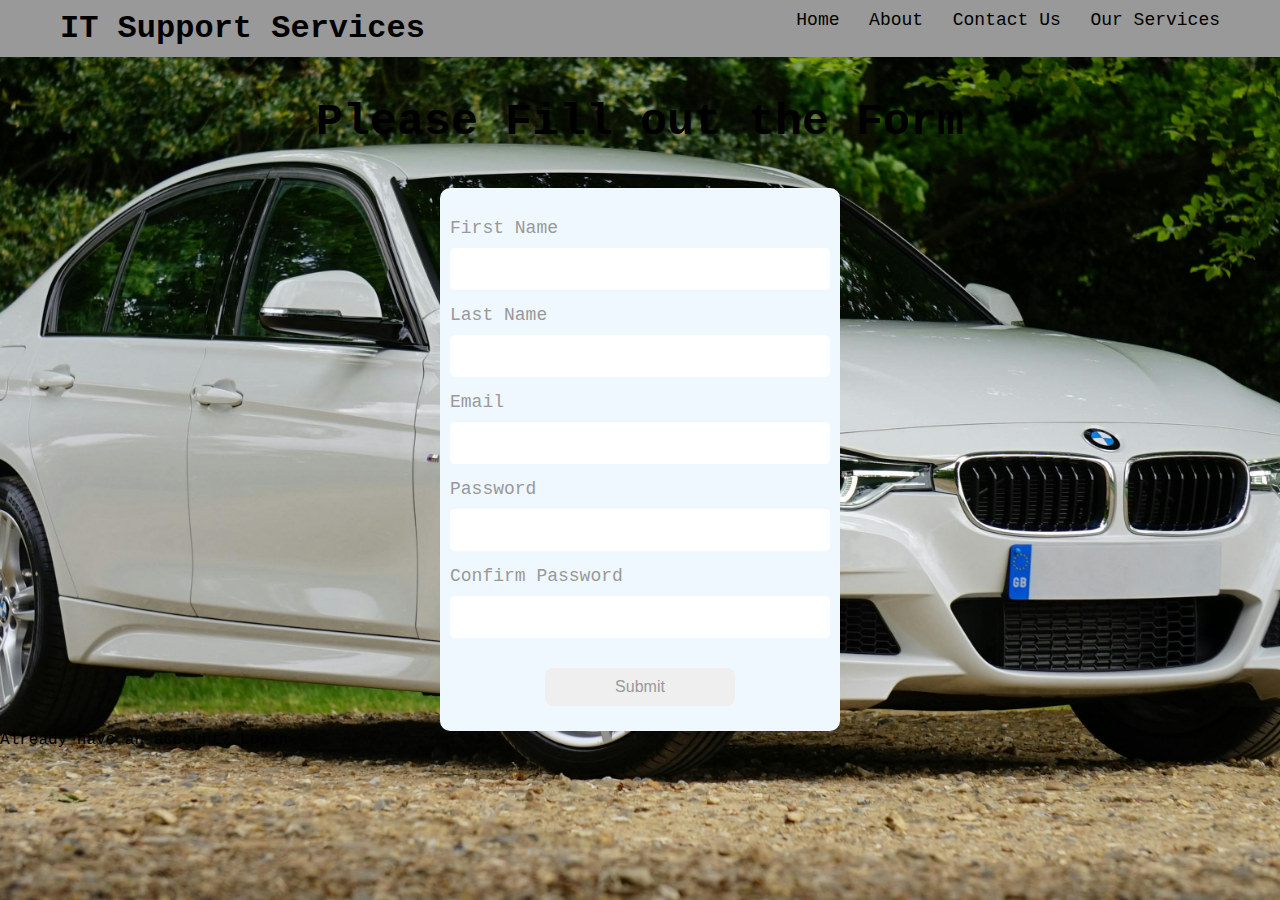
<file: index.html>
<!DOCTYPE html>
<html lang="en">
<head>
    <meta charset="UTF-8">
    <meta name="viewport" content="width=device-width, initial-scale=1.0">
    <title>Login Form</title>

    <link rel="stylesheet" href="./Styles.css">
</head>
<body>
  <header>    
    <nav class="container navbar">
        <h1 class="logo"> <a href="#"> IT Support Services</a> </h1>
        <ul class="nav">
            <li> <a href="#"> Home</a> </li>
            <li> <a href="#"> About</a> </li>
            <li> <a href="#"> Contact Us</a> </li>
            <li> <a href="#"> Our Services</a> </li>
        </ul>
    </nav>           
  </header>
  <section>
    <h1 class="intro"> Please Fill out the Form </h1>
    <form>
        <div>
            <label> First Name </label>
            <input type="text"name="First-Name">
        </div>

        <div>
            <label> Last Name </label>
            <input type="text"name="Last-Name">
        </div>

        <div> 
            <label> Email </label>
            <input type="email"name="Email">
         </div>

         <div>
            <label> Password </label>
            <input type="password"name="Password">
         </div>

         <div>
            <label> Confirm Password </label>
            <input type="password"name="Confirm-Password">
         </div>

         <input type="submit"name="Submit">


    </form>
    <p> Already have an account? <a href="login.html" id="login-link">Login</a> </p>
  </section>
    </nav> 
</body>
</html>
</file>
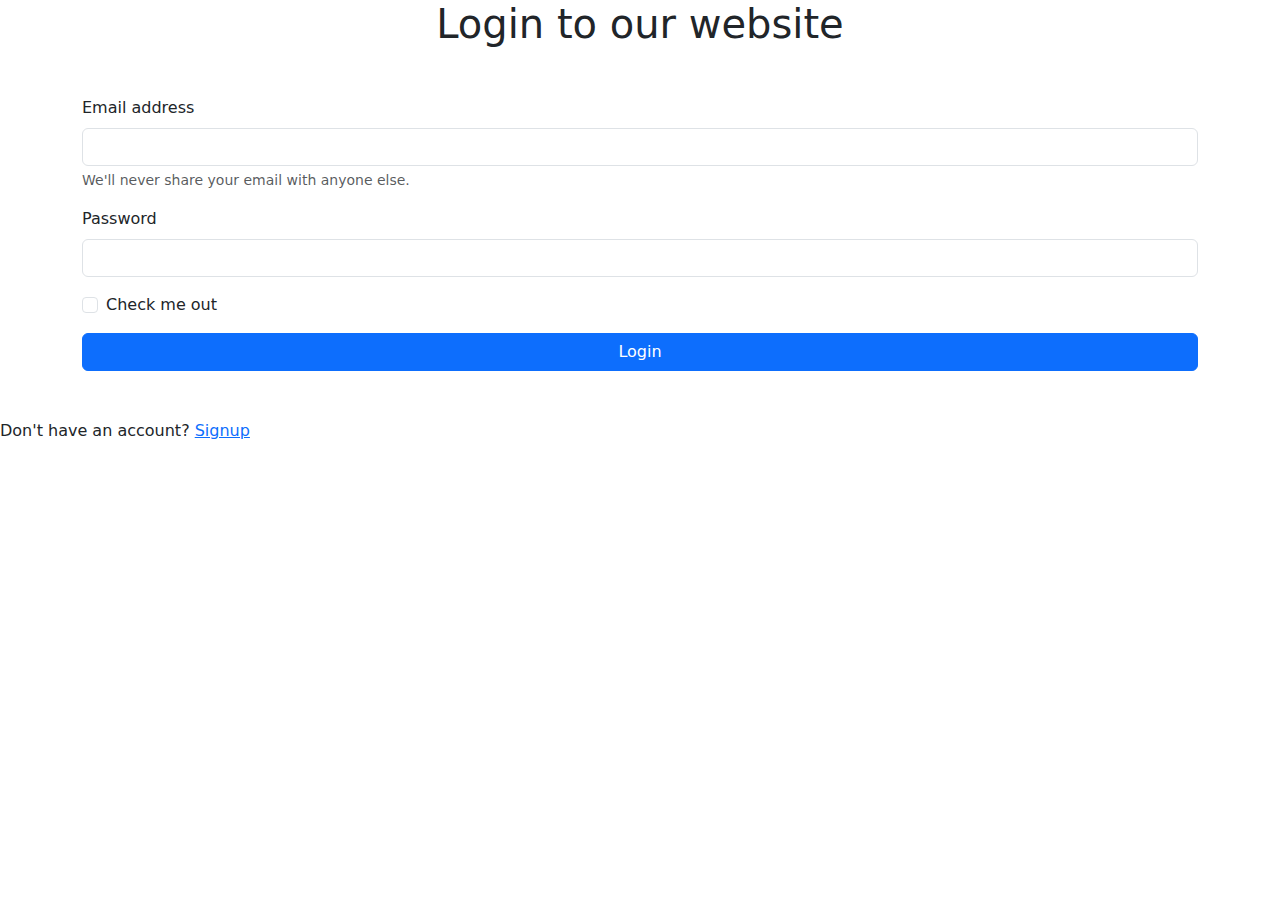
<file: login.html>
<!DOCTYPE html>
<html lang="en">
<head>
    <meta charset="UTF-8">
    <meta name="viewport" content="width=device-width, initial-scale=1.0">
    <title>Login</title><link href="https://cdn.jsdelivr.net/npm/bootstrap@5.3.3/dist/css/bootstrap.min.css" rel="stylesheet" integrity="sha384-QWTKZyjpPEjISv5WaRU9OFeRpok6YctnYmDr5pNlyT2bRjXh0JMhjY6hW+ALEwIH" crossorigin="anonymous">
</head>
<body>


    <h1 class="text-center"> Login to our website </h1>

    <div class="container mt-5">
    <form>
        <div class="mb-3">
          <label for="exampleInputEmail1" class="form-label">Email address</label>
          <input type="email" class="form-control" id="exampleInputEmail1" aria-describedby="emailHelp">
          <div id="emailHelp" class="form-text">We'll never share your email with anyone else.</div>
        </div>
        <div class="mb-3">
          <label for="exampleInputPassword1" class="form-label">Password</label>
          <input type="password" class="form-control" id="exampleInputPassword1">
        </div>
        <div class="mb-3 form-check">
          <input type="checkbox" class="form-check-input" id="exampleCheck1">
          <label class="form-check-label" for="exampleCheck1">Check me out</label>
        </div>
        <button type="submit" class="btn btn-primary w-100">Login</button>
      </form>
    </div>

    <br> <br>
    <p> Don't have an account? <a href="index.html" id="login-link">Signup</a> </p>
</body>
</html>
</file>
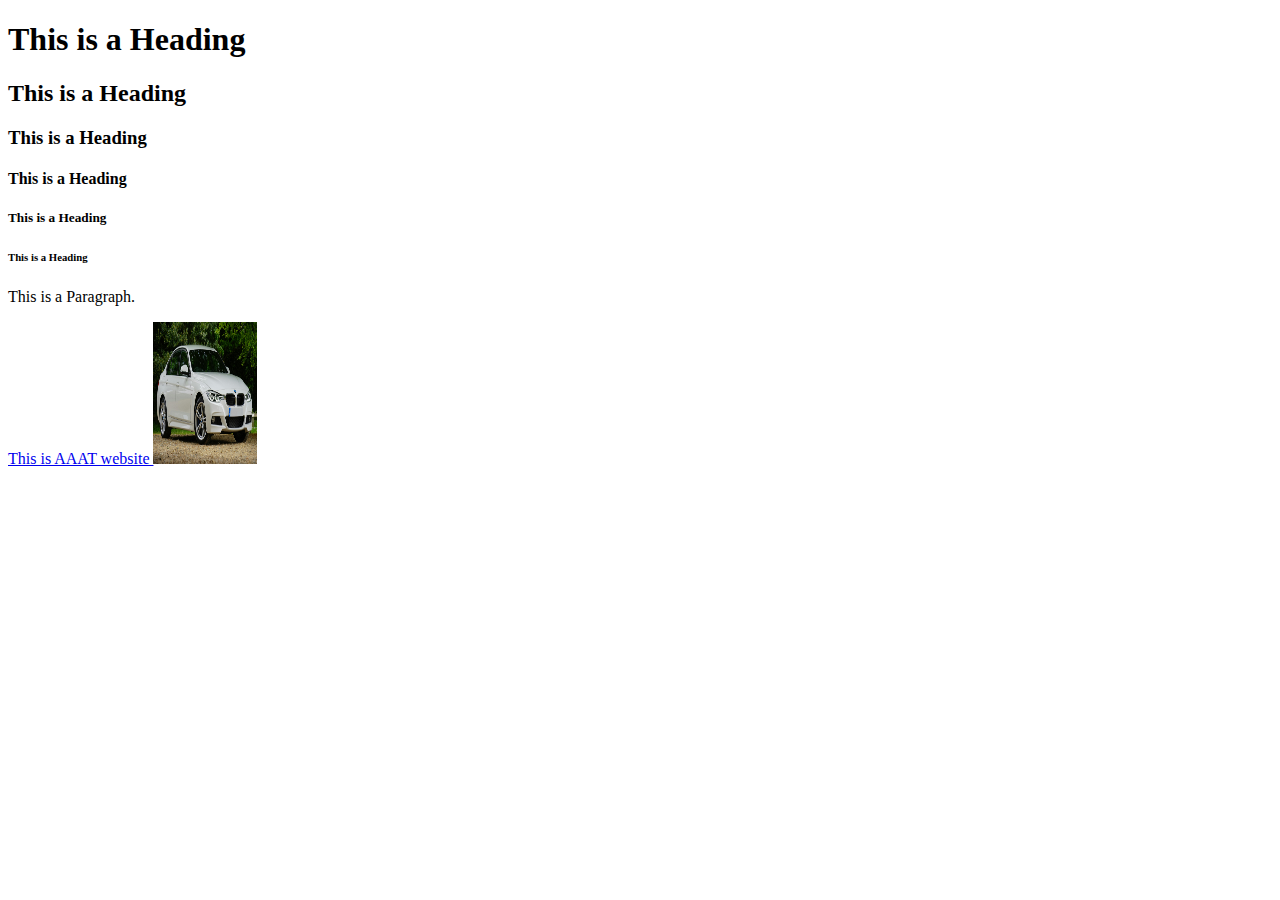
<file: Nqobile.html>
<!DOCTYPE html>
<html>
<head>
<title> My first WebPage </title>
</head>
</body>

<h1>This is a Heading</h1>
<h2>This is a Heading</h2>
<h3>This is a Heading</h3>
<h4>This is a Heading</h4>
<H5>This is a Heading</h5>
<H6>This is a Heading</h6>
<p>This is a Paragraph.</p>

<a href="https://advancedassessments.co.za/"> This is AAAT website </a>
<img src="nqobile.jpg" alt="BMW" width="104"height="142">



</body>
</html>
</file>
<file: Styles.css>
*{
    margin: 0;
    padding: 0;
    box-sizing: border-box;
}

body{
    background: url(./nqobile.jpg) no-repeat center center/ cover;
    height: 100vh;
    font-family: 'Courier New', Courier, monospace;
}

a {
    text-decoration: none;
    color: black;
}

.container{
    max-width: 1200px;
    margin: auto;
    padding: 0 10px;
    overflow: auto;
    border: 2px white;
}

header {
    background-color: #999;
}

header nav h1 {
    float: left;
    padding: 10px;
}

header nav ul {
    float: right;
}

header nav ul li{
    display: inline;
}


header nav ul li a {
    font-size: 18px;
    text-align: center;
    display: inline-block;
    padding: 10px;
}

header nav ul li a:hover{
    color: blue;
    background-color: lightgray;

}

h1.intro {
    text-align: center;
    color: black;
    font-size: 45px;
    margin: 40px;
}

form{
    max-width: 400px;
    margin: auto;
    background-color: aliceblue;
    padding: 10px;
    padding-top: 30px;
    margin-top: 20px;
    border-radius: 10px;
}

form label {
    display: block;
    color: #999;
    margin-bottom: 10px;
    font-size: 18px;
}

form input[type="text"],
form input[type="email"],
form input[type="password"] {
    width: 100%;
    padding: 12px;
    margin-bottom: 15px;
    border: none;
    border-radius:  5px;
    font-size: 16px;
}

form input[type="submit"] {
    display: block;
    margin: 15px auto;
    width: 50%;
    padding: 10px 12px;
    border: none;
    border-radius: 8px;
    color: #999;
    text-align: center;
    font-size: 16px;
}

#Login-link {
    color: blue; /* set the color value you desire, such as blue */
}
</file>
